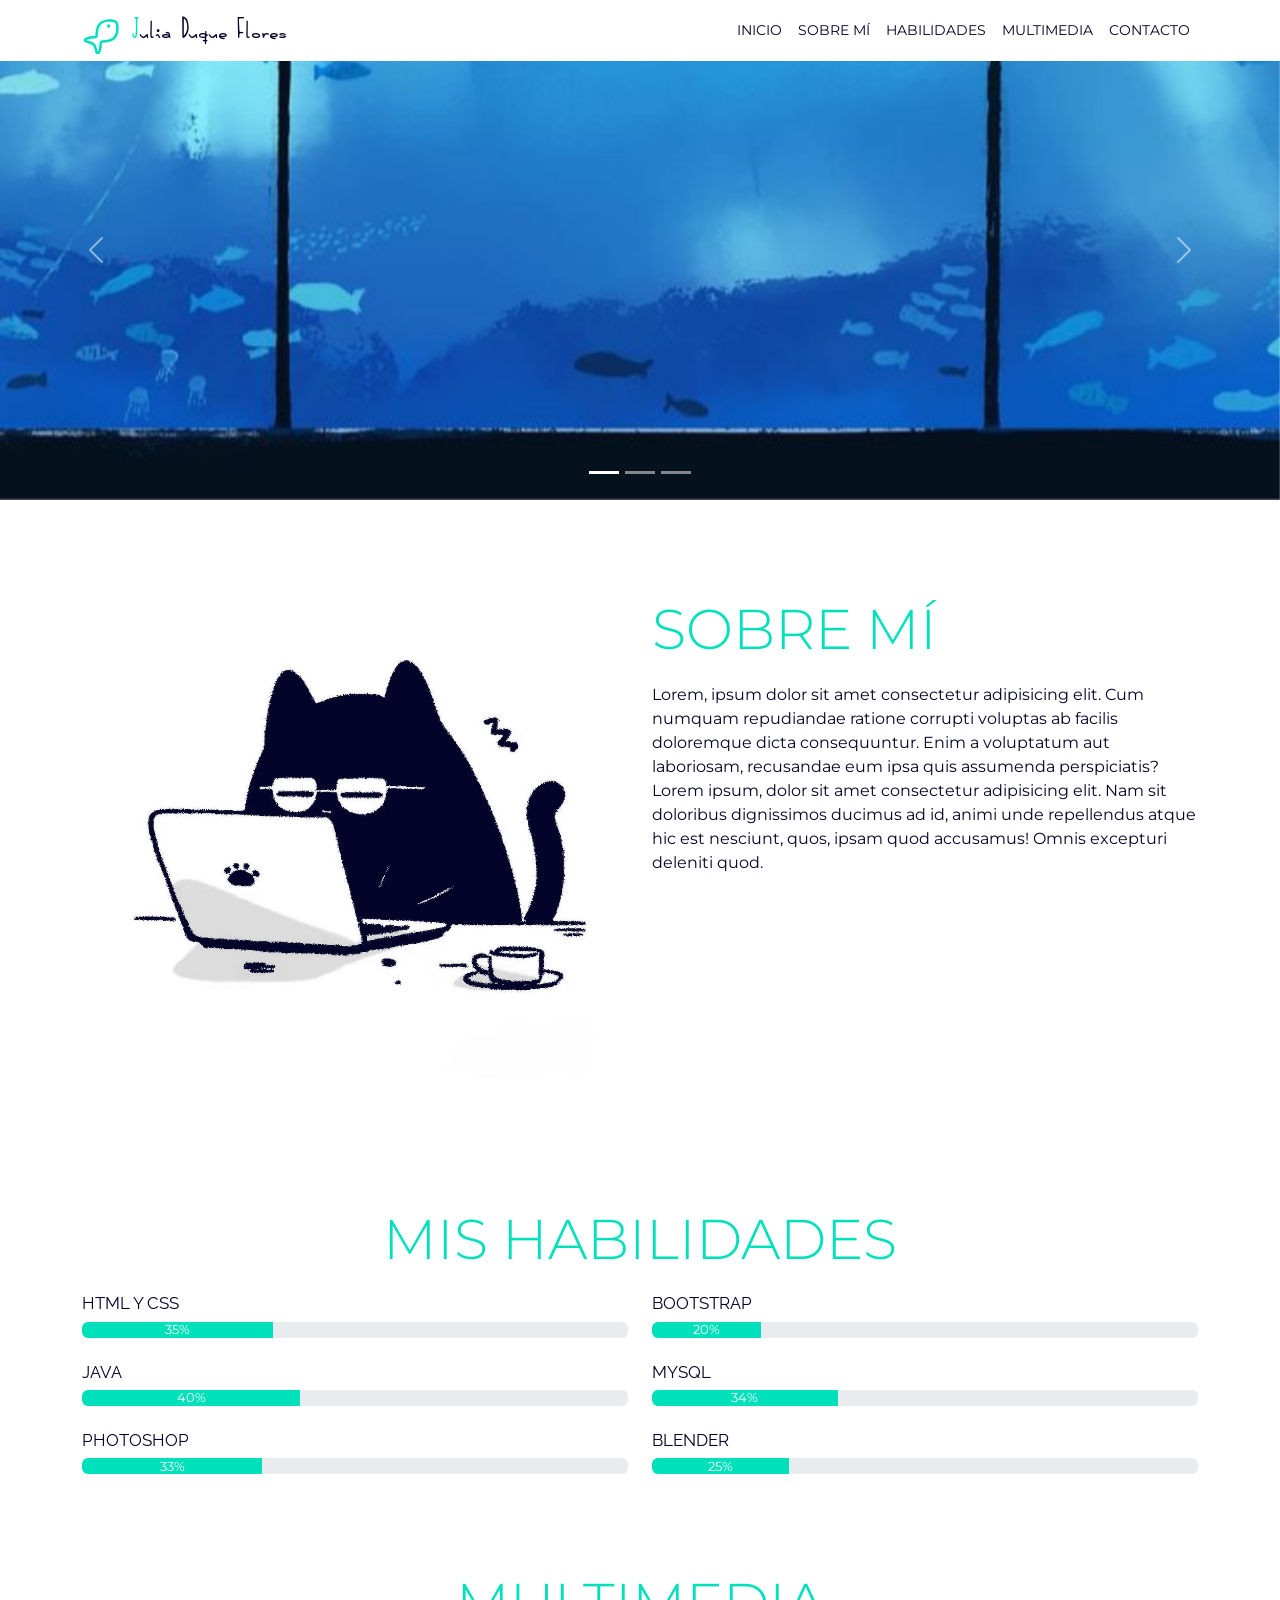
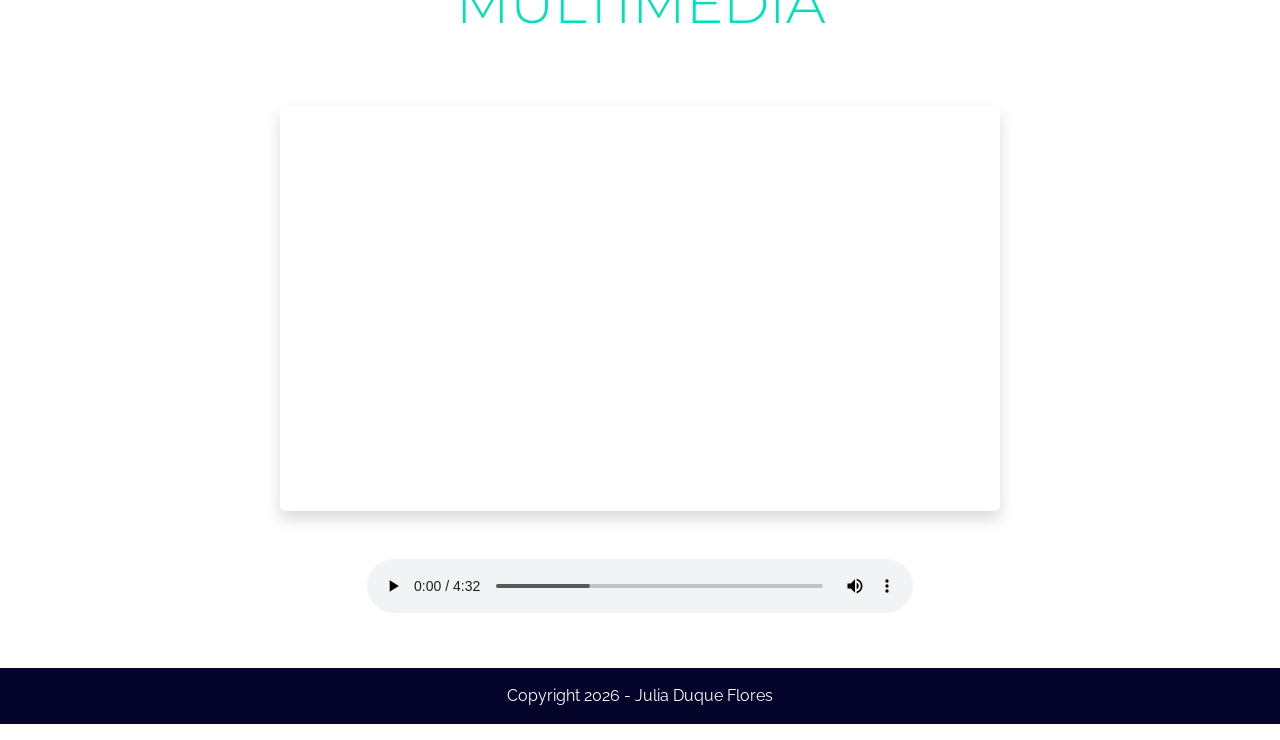
<file: PROYECTO_08/index.html>
<!DOCTYPE html>
<html lang="es">

<head>
    <meta charset="UTF-8">
    <meta name="viewport" content="width=device-width, initial-scale=1.0">
    <meta name="referrer" content="strict-origin-when-cross-origin">

    <meta name="author" content="Julia Duque Flores">
    <meta name="description" content="Portafolio personal de Julia Duque Flores, estudiante de programación.">
    <meta name="keywords" content="portafolio, programación, HTML, CSS, Bootstrap">

    <link rel="icon" href="iconos/fluent--food-fish-24-regular.svg" type="image/svg+xml">
    <link rel="stylesheet" href="css/bootstrap.min.css">
    <link rel="stylesheet" href="css/estilos.css">

    <title>Portafolio personal | Julia Duque Flores</title>
</head>

<body>

    <!-- MENU -->
    <header class="navbar navbar-expand-lg bg-white py-0 fixed-top">
        <nav class="container">

            <!-- L y n -->
            <a class="navbar-brand nombre" href="#inicio">
                <img src="iconos/fluent--food-fish-24-regular.svg" alt="Logo" class="d-inline-block align-text-middle logotipo">
                <span class="primix">J</span>ulia Duque Flores
            </a>

            <button class="navbar-toggler" type="button"
                data-bs-toggle="collapse"
                data-bs-target="#navbarNavAltMarkup"
                aria-controls="navbarNavAltMarkup"
                aria-expanded="false"
                aria-label="Abrir menú">

                <span class="navbar-toggler-icon"></span>
            </button>

            <div class="collapse navbar-collapse" id="navbarNavAltMarkup">
                <div class="navbar-nav ms-auto">
                    <a class="nav-link" href="#inicio">INICIO</a>
                    <a class="nav-link" href="#sobre-mi">SOBRE MÍ</a>
                    <a class="nav-link" href="#habilidades">HABILIDADES</a>
                    <a class="nav-link" href="#multimedia">MULTIMEDIA</a>
                    <a class="nav-link" href="contacto.html">CONTACTO</a>
                </div>
            </div>

        </nav>
    </header>

    <!-- CARRUSEL -->
    <section>
    <div id="inicio" class="carousel slide" data-bs-ride="carousel">
    <div class="carousel-indicators">
      <button type="button" data-bs-target="#carouselExampleIndicators" data-bs-slide-to="0" class="active" aria-current="true" aria-label="Slide 1"></button>
      <button type="button" data-bs-target="#carouselExampleIndicators" data-bs-slide-to="1" aria-label="Slide 2"></button>
      <button type="button" data-bs-target="#carouselExampleIndicators" data-bs-slide-to="2" aria-label="Slide 3"></button>
    </div>

    <!-- IMÁGENES -->
    <div class="carousel-inner">
      <div class="carousel-item active">
        <img src="image/pecera1.jpg" class="d-block w-100" alt="Pecera 1">
      </div>

      <div class="carousel-item">
        <img src="image/pecera2.jpg" class="d-block w-100" alt="Pecera 2">
      </div>

      <div class="carousel-item">
        <img src="image/pecera3.jpg" class="d-block w-100" alt="Pecera 3">
      </div>
    </div>
    <button class="carousel-control-prev" type="button" data-bs-target="#carouselExampleIndicators" data-bs-slide="prev">
      <span class="carousel-control-prev-icon" aria-hidden="true"></span>
      <span class="visually-hidden">Previous</span>
    </button>

   
    <button class="carousel-control-next" type="button" data-bs-target="#carouselExampleIndicators" data-bs-slide="next">
      <span class="carousel-control-next-icon" aria-hidden="true"></span>
      <span class="visually-hidden">Next</span>
    </button>

    </div>
    </section>


    <!-- SOBRE MI -->
    <section id="sobre-mi" class="container py-5 ">

        <div class="row">

            <!-- Imagen personal -->
            <figure class="col-lg-6 col-10 offset-1 offset-lg-0 ">
                <img src="image/yoo.jpeg" alt="Imagen personal" class="img-fluid">
            </figure>

            <!-- Descripción personal -->
            <article class="col-lg-6 col-10 offset-1 offset-lg-0 pt-lg-5">

                <h2 class="display-4 fw-light ">SOBRE MÍ</h2>
                <p id="parrafo" class="collapse d-lg-block">
                    Lorem, ipsum dolor sit amet consectetur adipisicing elit. Cum numquam repudiandae ratione corrupti voluptas ab facilis doloremque dicta consequuntur. Enim a voluptatum aut laboriosam, recusandae eum ipsa quis assumenda perspiciatis?
                    Lorem ipsum, dolor sit amet consectetur adipisicing elit. Nam sit doloribus dignissimos ducimus ad id, animi unde repellendus atque hic est nesciunt, quos, ipsam quod accusamus! Omnis excepturi deleniti quod.
                </p>

                <!-- Este botón solo aparece en pantallas pequeñas -->
                <a class="btn btn-primary d-lg-none"
                    data-bs-toggle="collapse"
                    href="#parrafo"
                    role="button"
                    aria-expanded="false"
                    aria-controls="parrafo">
                    Leer más...
                </a>

            </article>

        </div>

    </section>


    <!-- HABILIDADES -->
    <section id="habilidades" class="container py-5">
    <h2 class="display-4 fw-light text-center">MIS HABILIDADES</h2>
    <div class="row gy-4">

        <!-- Habilidad: HTML y CSS -->
        <article class="col-lg-6 col-10 offset-1 offset-lg-0">
            <h3 class="fw-normal">HTML Y CSS</h3>  
            <div class="progress" role="progressbar" aria-label="HTML / CSS" aria-valuenow="35" aria-valuemin="0" aria-valuemax="100">
                <div class="progress-bar" style="width: 35%">35%</div>
            </div>
        </article>

        <!-- Habilidad: Bootstrap -->
        <article class="col-lg-6 col-10 offset-1 offset-lg-0">
            <h3 class="fw-normal">BOOTSTRAP</h3>  
            <div class="progress" role="progressbar" aria-label="BOOTSTRAP" aria-valuenow="20" aria-valuemin="0" aria-valuemax="100">
                <div class="progress-bar" style="width: 20%">20%</div>
            </div>
        </article>

        <!-- Habilidad: Java -->
        <article class="col-lg-6 col-10 offset-1 offset-lg-0">
            <h3 class="fw-normal">JAVA</h3>  
            <div class="progress" role="progressbar" aria-label="JAVA" aria-valuenow="40" aria-valuemin="0" aria-valuemax="100">
                <div class="progress-bar" style="width: 40%">40%</div>
            </div>
        </article>

        <!-- Habilidad: MYSQL -->
        <article class="col-lg-6 col-10 offset-1 offset-lg-0">
            <h3 class="fw-normal">MYSQL</h3>  
            <div class="progress" role="progressbar" aria-label="MYSQL" aria-valuenow="34" aria-valuemin="0" aria-valuemax="100">
                <div class="progress-bar" style="width: 34%">34%</div>
            </div>
        </article>

        <!-- Habilidad: PHOTOSHOP -->
        <article class="col-lg-6 col-10 offset-1 offset-lg-0">
            <h3 class="fw-normal">PHOTOSHOP</h3>  
            <div class="progress" role="progressbar" aria-label="PHOTOSHOP" aria-valuenow="33" aria-valuemin="0" aria-valuemax="100">
                <div class="progress-bar" style="width: 33%">33%</div>
            </div>
        </article>

        <!-- Habilidad: Blender -->
        <article class="col-lg-6 col-10 offset-1 offset-lg-0">
            <h3 class="fw-normal">BLENDER</h3>  
            <div class="progress" role="progressbar" aria-label="BLENDER" aria-valuenow="25" aria-valuemin="0" aria-valuemax="100">
                <div class="progress-bar" style="width: 25%">25%</div>
            </div>
        </article>

    </div>
    </section>


    <!-- SECCIÓN: MULTIMEDIA -->
    <section id="multimedia" class="container py-5">
        <h2 class="display-4 fw-light text-center">MULTIMEDIA</h2>
        <div class="row ">

            <!-- Video -->
            <article>
    <div class="container my-5">
        <div class="row justify-content-center">
            <div class="col-md-8">

                <div class="ratio ratio-16x9 shadow rounded overflow-hidden">
                    <iframe width="560" height="315" src="https://www.youtube.com/embed/bLiVhw3Jb-E?si=ux3VJS_iSXGctY6N&amp;controls=0" title="YouTube video player" frameborder="0" allow="accelerometer; autoplay; clipboard-write; encrypted-media; gyroscope; picture-in-picture; web-share" referrerpolicy="strict-origin-when-cross-origin" allowfullscreen></iframe>
                </div>

            </div>
        </div>
    </div>
</article>


            <!-- Audio -->
            <article class="col-lg-6 col-10 mx-auto">
                <audio controls class="w-100">
                    <source src="medios/Ojo de Venado.mpeg" type="audio/mpeg">
            
                </audio>
            </article>

        </div>

    </section>


    <!-- PIE DE PÁGINA -->
     <footer class="container-fluid text-white text-center" style="background-color: #040329">
    <p class="py-3">
        Copyright 2026 - Julia Duque Flores
    </p>
    </footer>
 


    <!-- ARCHIVO JAVASCRIPT DE BOOTSTRAP -->
    <script src="js/bootstrap.bundle.min.js"></script>

</body>
</html>
</file>
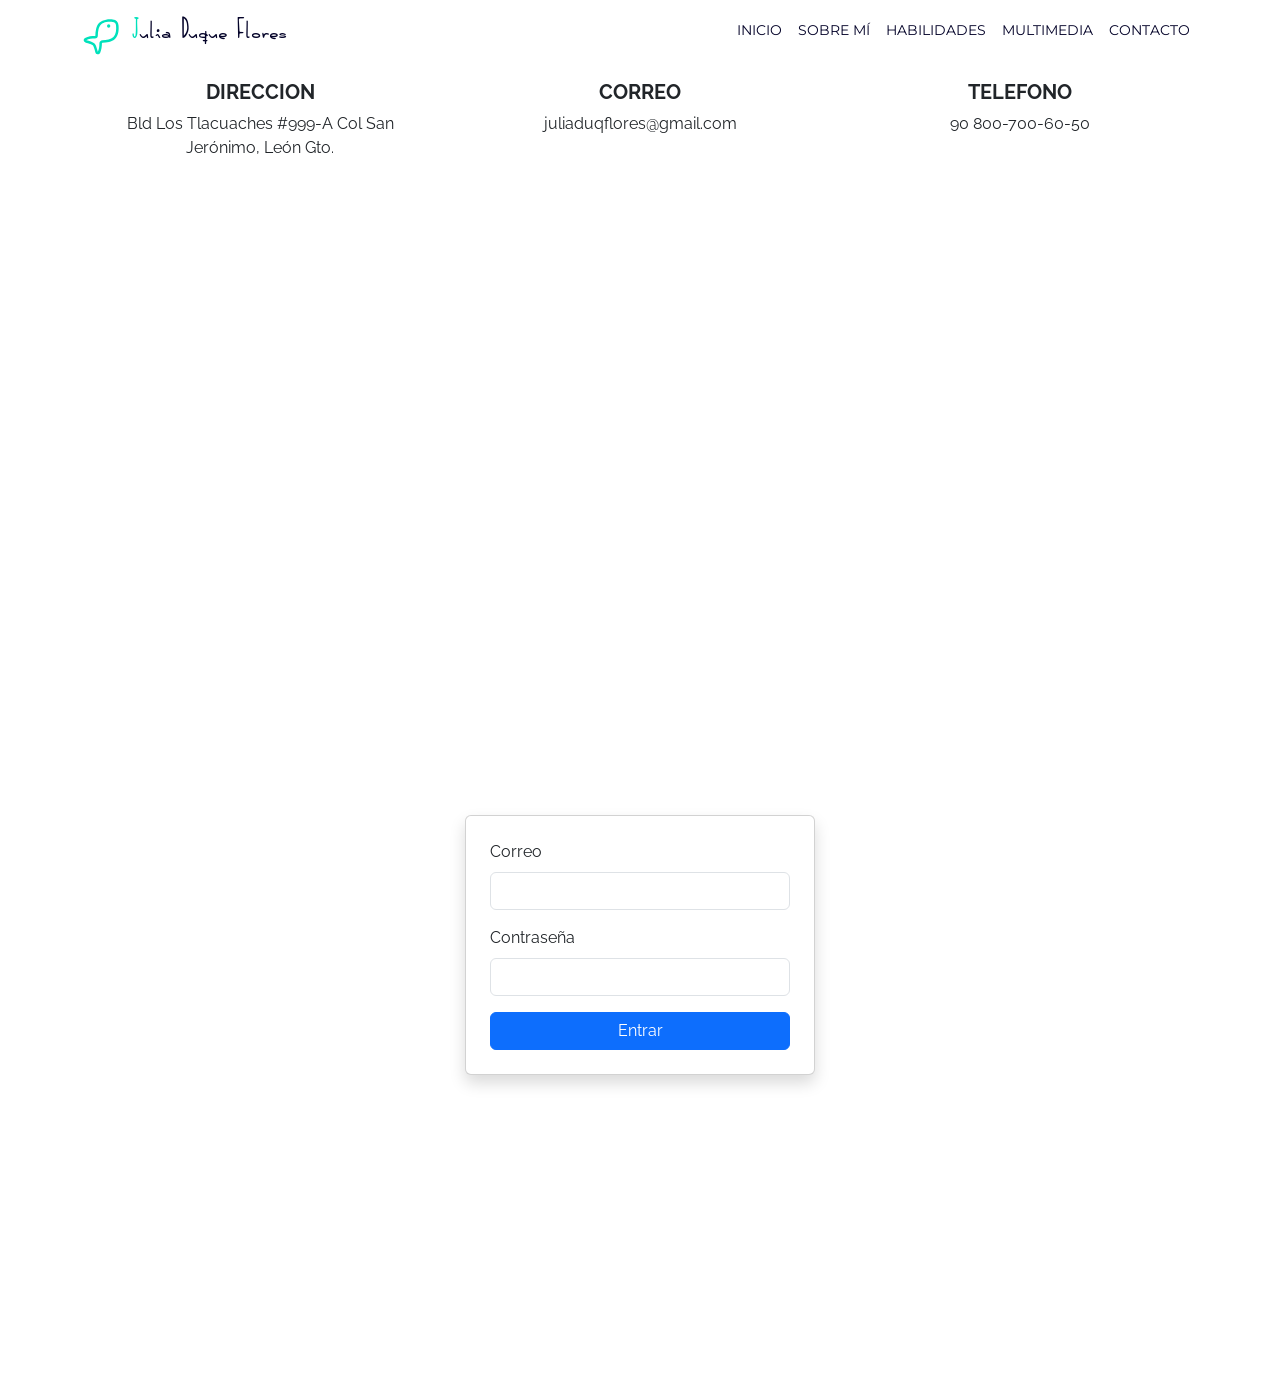
<file: PROYECTO_08/contacto.html>
<!DOCTYPE html>
<html lang="es">

<head>
    <meta charset="UTF-8">
    <meta name="viewport" content="width=device-width, initial-scale=1.0">

    <meta name="author" content="Julia Duque Flores">
    <meta name="description" content="Portafolio personal de Julia Duque Flores, estudiante de programación.">

    <link rel="icon" href="iconos/fluent--food-fish-24-regular.svg" type="image/svg+xml">
    <link rel="stylesheet" href="css/bootstrap.min.css">
    <link rel="stylesheet" href="css/estilos.css">
</head>

<body>
    <!-- MENU -->
    <header class="navbar navbar-expand-lg bg-white py-0 fixed-top">
        <nav class="container">
                                            <!-- index. -->
            <a class="navbar-brand nombre" href="index.html#inicio">
                <img src="iconos/fluent--food-fish-24-regular.svg" alt="Logo" class="d-inline-block align-text-middle logotipo">
                <span class="primix">J</span>ulia Duque Flores
            </a>

            <button class="navbar-toggler" type="button"
                data-bs-toggle="collapse"
                data-bs-target="#navbarNavAltMarkup"
                aria-controls="navbarNavAltMarkup"
                aria-expanded="false"
                aria-label="Abrir menú">

                <span class="navbar-toggler-icon"></span>
            </button>

            <div class="collapse navbar-collapse" id="navbarNavAltMarkup">
                <div class="navbar-nav ms-auto">
                    <a class="nav-link" href="index.html#inicio">INICIO</a>
                    <a class="nav-link" href="index.html#sobre-mi">SOBRE MÍ</a>
                    <a class="nav-link" href="index.html#habilidades">HABILIDADES</a>
                    <a class="nav-link" href="index.html#multimedia">MULTIMEDIA</a>
                    <a class="nav-link" href="contacto.html">CONTACTO</a>
                </div>
            </div>

        </nav>
    </header>

    <section>
    </section>
    <section id="contact-bar" class="py-5">
    <div class="container">
        <div class="row g-4 text-center">
            
            <!-- Direccion -->
            <div class="col-md-4">
                <div class="p-3">
                    <div class="mb-3"></div>
                    <h5 class="fw-bold mb-2">DIRECCION</h5>
                    <p class="mb-0">Bld Los Tlacuaches #999-A Col San Jerónimo, León Gto.</p>
                </div>
            </div>

            <!-- Correo -->
            <div class="col-md-4">
                <div class="p-3">
                    <div class="mb-3">
                    </div>
                    <h5 class="fw-bold mb-2">CORREO</h5>
                    <p class="mb-0">juliaduqflores@gmail.com</p>
                </div>
            </div>           

            <!-- Teléfono -->
            <div class="col-md-4">
                <div class="p-3">
                    <div class="mb-3">
                    </div>
                    <h5 class="fw-bold mb-2">TELEFONO</h5>
                    <p class="mb-0">90 800-700-60-50</p>
                </div>
            </div>          

        </div>
    </div>
</section>

    <section id="contacto" class="container-fluid pt-2 pt-lg-5 pb-3 py-3">
    <div class="container">
        <div class="row justify-content-center">
            <div class="col-lg-11">
                <iframe id="mapa" src="https://www.google.com/maps/embed?pb=!1m18!1m12!1m3!1d3723.3335785789995!2d-101.58455663426066!3d21.05933505992756!2m3!1f0!2f0!3f0!3m2!1i1024!2i768!4f13.1!3m3!1m2!1s0x842b963652f40f0d%3A0xa7d88da0ad8eff8a!2sUniversidad%20Tecnol%C3%B3gica%20de%20Le%C3%B3n!5e0!3m2!1ses!2smx!4v1792438206342!5m2!1ses!2smx" style="border:0;" allowfullscreen="" loading="lazy" referrerpolicy="strict-origin-when-cross-origin"></iframe>
            </div>
        </div>
    </div>
    </section>
    
    <div class="container d-flex justify-content-center align-items-center vh-100">
  <div class="card p-4 shadow" style="width: 350px;">
    <form>
      <div class="mb-3">
        <label class="form-label">Correo</label>
        <input type="email" class="form-control">
      </div>

      <div class="mb-3">
        <label class="form-label">Contraseña</label>
        <input type="password" class="form-control">
      </div>

      <button type="submit" class="btn btn-primary w-100">Entrar</button>
    </form>

  </div>
</div>



    
</body>


</html>
</file>
<file: PROYECTO_08/css/estilos.css>
@font-face {
    font-family: "Raleway";
    src: url("../font/Raleway-VariableFont_wght.ttf");
}

@font-face {
    font-family: "monse";
    src: url("../font/Montserrat-VariableFont_wght.ttf");
}

@font-face {
    font-family: "yuyu";
    src: url("../font/YuyuShort-Regular.ttf");
}




body {
    font-family: "Raleway", sans-serif;
}

.logotipo {
    width: 40px;
    object-fit: contain;
    color: #040329;
}

.nav-link {
    font-family: "monse", sans-serif;
    font-size: 14px;
    color: #040329;
}

.nav-link:hover {
    color: #00e1bb;
}

.primix {
    color: #00e1bb;
}

.nombre {
    font-family: "yuyu", sans-serif;
    font-size: 30px;
    color: #040329 !important;
}

#inicio .carousel-inner img {
    height: 500px;       
    object-fit: cover;
} 


#sobre-mi h2 {
    font-family: "monse";
    margin-bottom: 20px;
    color: #00e1bb;
}

#sobre-mi p {
    font-family: "monse";
    color: #040329; 
}

#habilidades {
    font-family: "monse";
}

#habilidades h2 {
    font-family: "monse";
    color: #00e1bb;
    margin-bottom: 20px;
}

#habilidades h3 {
    font-family: "Raleway";
    font-size: 17px;       
    color: #040329;       
    font-weight: 200;      
}

#habilidades p {
    font-family: "monse";
    font-size: 18px;
    color: #040329; 
}

#habilidades .progress-bar {
    background-color: #00e1bb; 
    font-size: 13px;
}

#multimedia {
    font-family: "monse";
}

#multimedia h2 {
    font-family: "monse";
    color: #00e1bb;
    margin-bottom: 20px;
}

#multimedia h3 {
    font-family: "Raleway";
    font-size: 17px;       
    color: #040329;       
    font-weight: 200;      
}

#multimedia p {
    font-family: "monse";
    font-size: 18px;
    color: #040329; 
}

#contacto{
     font-family: "monse";

}

#contacto h1{
    font-family: "monse";
    color: #00e1bb;
    margin-bottom: 20px;
}

#mapa {
    height:200px;
    width: 1000px;    
    border-radius: 10px;  
}

#contacto h1 {
    font-family: "monse";
    letter-spacing: 2px;
}
</file>
